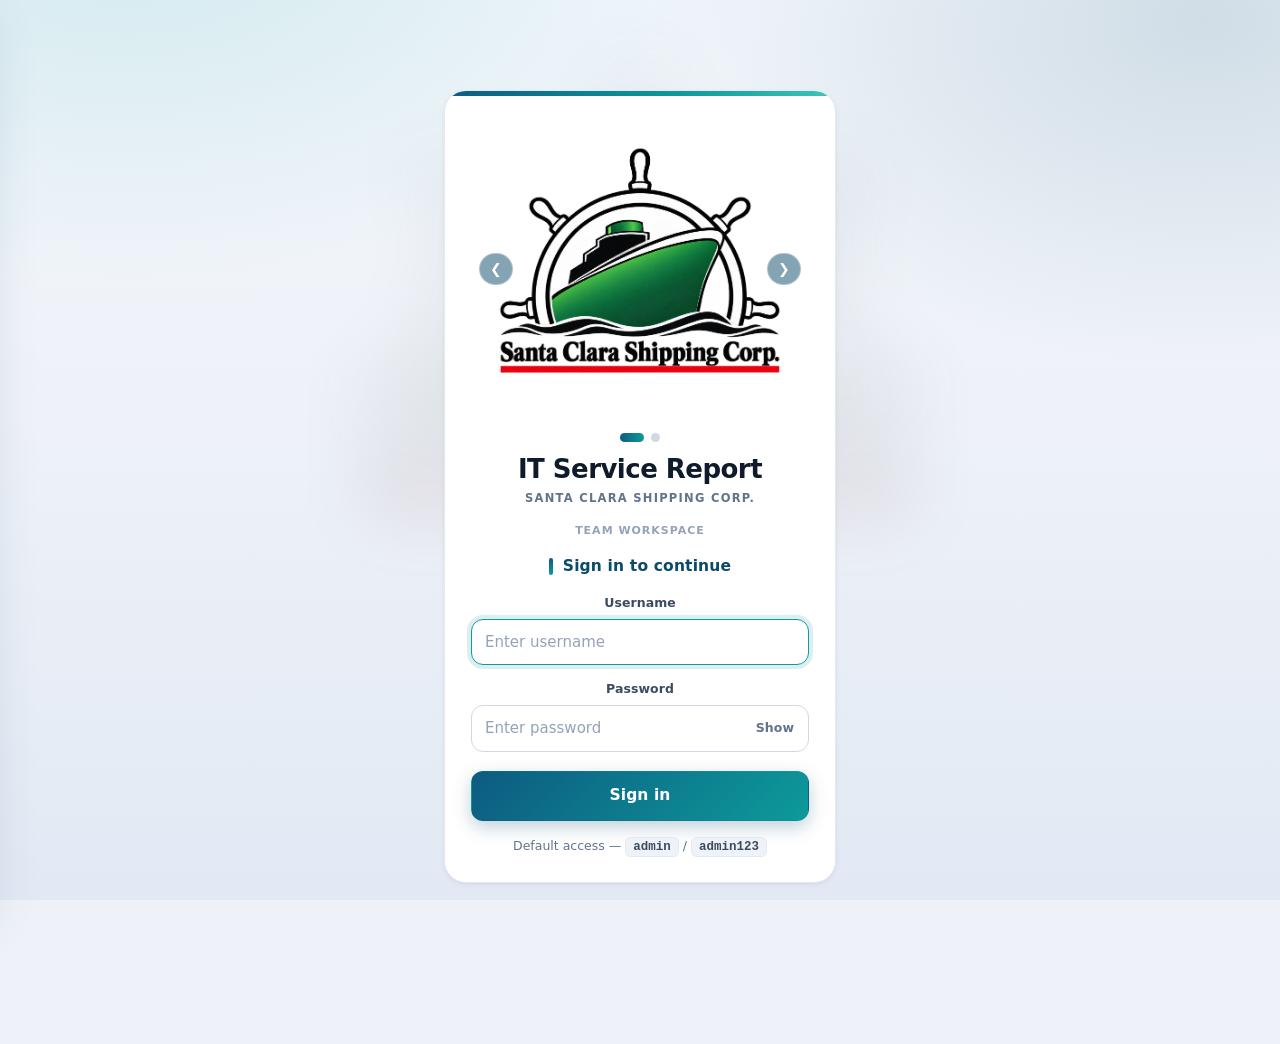
<file: index.html>
<!DOCTYPE html>
<html lang="en"><head><meta charset="utf-8">
<meta name="viewport" content="width=device-width,initial-scale=1">
<title>IT Service Report - Santa Clara Shipping Corp.</title>
<meta http-equiv="refresh" content="0; url=./IT_Service_Report_App.html">
<link rel="canonical" href="./IT_Service_Report_App.html">
<style>body{font-family:Segoe UI,Arial,sans-serif;display:flex;align-items:center;justify-content:center;min-height:100vh;margin:0;background:#eef0f7;color:#0b4d6e}a{color:#0b4d6e}</style>
</head><body>
<p>Opening IT Service Report… <a href="./IT_Service_Report_App.html">Click here if not redirected</a>.</p>
<script>location.replace('./IT_Service_Report_App.html');</script>
</body></html>
</file>
